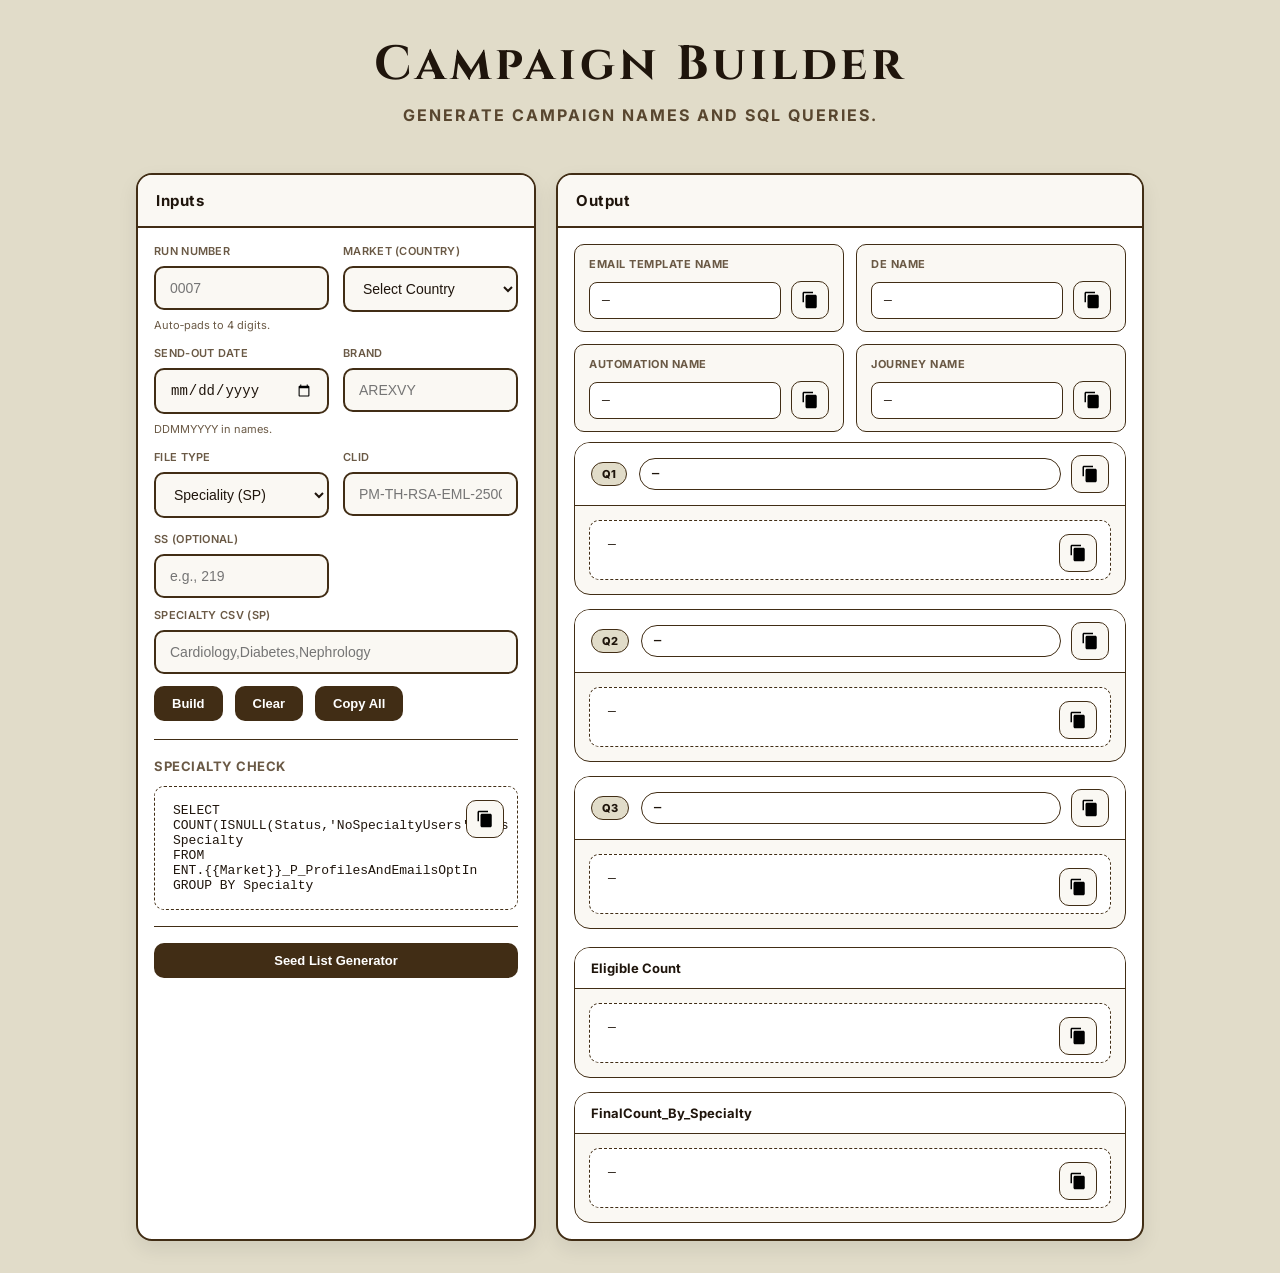
<file: tools/campaign-builder/campaign-builder.html>
<!doctype html>
<html lang="en">
  <head>
    <meta charset="utf-8" />
    <meta name="viewport" content="width=device-width, initial-scale=1" />
    <title>Campaign Builder</title>
    <!-- Importing Cinzel and Inter fonts from Google Fonts -->
    <link
      href="https://fonts.googleapis.com/css2?family=Cinzel:wght@500;700&family=Inter:wght@400;500;600;700&display=swap"
      rel="stylesheet"
    />

    <link rel="stylesheet" href="../../shared/theme-tokens.css" />
    <link rel="stylesheet" href="campaign-builder.css" />
  </head>
  <body>
    <header>
      <h1 class="mainHeading">Campaign Builder</h1>
      <p class="subHeading">Generate campaign names and SQL queries.</p>
    </header>

    <div id="mainPage" class="page-container active">
      <main>
        <div class="wrap">
          <div class="grid">
            <section class="card">
              <h2>Inputs</h2>
              <div class="body">
                <div class="form">
                  <div class="field">
                    <label for="run">Run Number</label>
                    <input
                      id="run"
                      class="input"
                      placeholder="0007"
                      maxlength="8"
                      autocomplete="off"
                    />
                    <div class="hint">Auto‑pads to 4 digits.</div>
                  </div>
                  <div class="field">
                    <label for="market">Market (Country)</label>
                    <select id="market" class="input">
                      <option value="">Select Country</option>
                      <option value="DZ">Algeria</option>
                      <option value="AR">Argentina</option>
                      <option value="BY">Belarus</option>
                      <option value="BR">Brazil</option>
                      <option value="CL">Chile</option>
                      <option value="CO">Colombia</option>
                      <option value="CR">Costa Rica</option>
                      <option value="DO">Dominican Republic</option>
                      <option value="EC">Ecuador</option>
                      <option value="EG">Egypt</option>
                      <option value="SV">El Salvador</option>
                      <option value="XG">Gulf</option>
                      <option value="GT">Guatemala</option>
                      <option value="IN">India</option>
                      <option value="ID">Indonesia</option>
                      <option value="JM">Jamaica</option>
                      <option value="JO">Jordan</option>
                      <option value="KZ">Kazakhstan</option>
                      <option value="KE">Kenya</option>
                      <option value="LB">Lebanon</option>
                      <option value="MY">Malaysia</option>
                      <option value="MX">Mexico</option>
                      <option value="MA">Morocco</option>
                      <option value="NG">Nigeria</option>
                      <option value="PK">Pakistan</option>
                      <option value="PA">Panama</option>
                      <option value="PE">Peru</option>
                      <option value="PH">Philippines</option>
                      <option value="RU">Russia</option>
                      <option value="SA">Saudi Arabia</option>
                      <option value="LK">Sri Lanka</option>
                      <option value="TH">Thailand</option>
                      <option value="TT">Trinidad and Tobago</option>
                      <option value="TN">Tunisia</option>
                      <option value="TR">Turkey</option>
                      <option value="UA">Ukraine</option>
                      <option value="UY">Uruguay</option>
                      <option value="VN">Vietnam</option>
                      <option value="VE">Venezuela</option>
                    </select>
                  </div>
                  <div class="field">
                    <label for="date">Send-out Date</label>
                    <input id="date" type="date" class="input" />
                    <div class="hint">DDMMYYYY in names.</div>
                  </div>
                  <div class="field">
                    <label for="brand">Brand</label>
                    <input
                      id="brand"
                      class="input"
                      placeholder="AREXVY"
                      maxlength="40"
                      autocomplete="off"
                    />
                  </div>
                  <div class="field">
                    <label for="filetype">File Type</label>
                    <select id="filetype" class="input">
                      <option value="SP">Speciality (SP)</option>
                      <option value="FF">Flatfile (FF)</option>
                    </select>
                  </div>
                  <div class="field">
                    <label for="clid">CLID</label>
                    <input
                      id="clid"
                      class="input"
                      placeholder="PM-TH-RSA-EML-250009"
                      maxlength="80"
                      autocomplete="off"
                    />
                  </div>
                  <div class="field">
                    <label for="ss">SS (Optional)</label>
                    <input
                      id="ss"
                      class="input"
                      placeholder="e.g., 219"
                      maxlength="40"
                      autocomplete="off"
                    />
                  </div>
                </div>

                <div
                  id="specialtyRow"
                  class="field"
                  style="margin-top: 10px; display: none"
                >
                  <label for="specialty">Specialty CSV (SP)</label>
                  <input
                    id="specialty"
                    class="input"
                    placeholder="Cardiology,Diabetes,Nephrology"
                    autocomplete="off"
                  />
                </div>

                <div
                  id="ffJoinRow"
                  class="two-col"
                  style="margin-top: 10px; display: none"
                >
                  <div class="field">
                    <label for="ffJoinKey">Flatfile Join Key (FF)</label>
                    <select id="ffJoinKey" class="input">
                      <option value="VeevaID">VeevaID</option>
                      <option value="MDMID">MDMID</option>
                      <option value="Email">Email</option>
                    </select>
                  </div>
                </div>

                <div class="row-buttons">
                  <button id="build" class="btn">Build</button>
                  <button id="clear" class="btn">Clear</button>
                  <button id="copyAll" class="btn">Copy All</button>
                </div>

                <div class="specialty-check">
                  <div class="specialty-check-title">Specialty Check</div>
                  <div class="sql-container">
                    <div id="specialtyCheckSql" class="sql"></div>
                    <button
                      class="icon-btn copy sql-copy-btn"
                      data-target="specialtyCheckSql"
                      title="Copy query"
                    >
                      <svg class="glyph" viewBox="0 0 24 24">
                        <path
                          d="M16 1H4c-1.1 0-2 .9-2 2v12h2V3h12V1zm3 4H8c-1.1 0-2 .9-2 2v14c0 1.1.9 2 2 2h11c1.1 0 2-.9 2-2V7c0-1.1-.9-2-2-2z"
                        />
                      </svg>
                      <svg
                        class="tick"
                        viewBox="0 0 24 24"
                        width="18"
                        height="18"
                      >
                        <path
                          d="M9 16.2l-3.5-3.5-1.4 1.4L9 19 20 8l-1.4-1.4z"
                          fill="currentColor"
                        />
                      </svg>
                    </button>

                    <div
                      style="
                        margin-top: 16px;
                        padding-top: 16px;
                        border-top: 1px solid var(--border);
                      "
                    >
                      <button
                        class="btn"
                        id="seedListBtn"
                        style="width: 100%"
                        onclick="showSeedPage()"
                      >
                        Seed List Generator
                      </button>
                    </div>
                  </div>
                </div>
              </div>
            </section>

            <section class="card">
              <h2>Output</h2>
              <div class="body">
                <div class="caps" style="margin-bottom: 10px">
                  <div id="flatfileNameCap" class="cap" style="display: none">
                    <div class="label">FlatFile Name</div>
                    <div class="value-row">
                      <div id="flatfileName" class="value">—</div>
                      <button
                        class="icon-btn copy"
                        data-target="flatfileName"
                        title="Copy"
                      >
                        <svg class="glyph" viewBox="0 0 24 24">
                          <path
                            d="M16 1H4c-1.1 0-2 .9-2 2v12h2V3h12V1zm3 4H8c-1.1 0-2 .9-2 2v14c0 1.1.9 2 2 2h11c1.1 0 2-.9 2-2V7c0-1.1-.9-2-2-2z"
                          />
                        </svg>
                        <svg
                          class="tick"
                          viewBox="0 0 24 24"
                          width="18"
                          height="18"
                        >
                          <path
                            d="M9 16.2l-3.5-3.5-1.4 1.4L9 19 20 8l-1.4-1.4z"
                            fill="currentColor"
                          />
                        </svg>
                      </button>
                    </div>
                  </div>
                  <div class="cap">
                    <div class="label">Email Template Name</div>
                    <div class="value-row">
                      <div id="emailName" class="value">—</div>
                      <button
                        class="icon-btn copy"
                        data-target="emailName"
                        title="Copy"
                      >
                        <svg class="glyph" viewBox="0 0 24 24">
                          <path
                            d="M16 1H4c-1.1 0-2 .9-2 2v12h2V3h12V1zm3 4H8c-1.1 0-2 .9-2 2v14c0 1.1.9 2 2 2h11c1.1 0 2-.9 2-2V7c0-1.1-.9-2-2-2z"
                          />
                        </svg>
                        <svg
                          class="tick"
                          viewBox="0 0 24 24"
                          width="18"
                          height="18"
                        >
                          <path
                            d="M9 16.2l-3.5-3.5-1.4 1.4L9 19 20 8l-1.4-1.4z"
                            fill="currentColor"
                          />
                        </svg>
                      </button>
                    </div>
                  </div>
                  <div class="cap">
                    <div class="label">DE Name</div>
                    <div class="value-row">
                      <div id="deName" class="value">—</div>
                      <button
                        class="icon-btn copy"
                        data-target="deName"
                        title="Copy"
                      >
                        <svg class="glyph" viewBox="0 0 24 24">
                          <path
                            d="M16 1H4c-1.1 0-2 .9-2 2v12h2V3h12V1zm3 4H8c-1.1 0-2 .9-2 2v14c0 1.1.9 2 2 2h11c1.1 0 2-.9 2-2V7c0-1.1-.9-2-2-2z"
                          />
                        </svg>
                        <svg
                          class="tick"
                          viewBox="0 0 24 24"
                          width="18"
                          height="18"
                        >
                          <path
                            d="M9 16.2l-3.5-3.5-1.4 1.4L9 19 20 8l-1.4-1.4z"
                            fill="currentColor"
                          />
                        </svg>
                      </button>
                    </div>
                  </div>
                  <div class="cap">
                    <div class="label">Automation Name</div>
                    <div class="value-row">
                      <div id="autoName" class="value">—</div>
                      <button
                        class="icon-btn copy"
                        data-target="autoName"
                        title="Copy"
                      >
                        <svg class="glyph" viewBox="0 0 24 24">
                          <path
                            d="M16 1H4c-1.1 0-2 .9-2 2v12h2V3h12V1zm3 4H8c-1.1 0-2 .9-2 2v14c0 1.1.9 2 2 2h11c1.1 0 2-.9 2-2V7c0-1.1-.9-2-2-2z"
                          />
                        </svg>
                        <svg
                          class="tick"
                          viewBox="0 0 24 24"
                          width="18"
                          height="18"
                        >
                          <path
                            d="M9 16.2l-3.5-3.5-1.4 1.4L9 19 20 8l-1.4-1.4z"
                            fill="currentColor"
                          />
                        </svg>
                      </button>
                    </div>
                  </div>
                  <div class="cap">
                    <div class="label">Journey Name</div>
                    <div class="value-row">
                      <div id="journeyName" class="value">—</div>
                      <button
                        class="icon-btn copy"
                        data-target="journeyName"
                        title="Copy"
                      >
                        <svg class="glyph" viewBox="0 0 24 24">
                          <path
                            d="M16 1H4c-1.1 0-2 .9-2 2v12h2V3h12V1zm3 4H8c-1.1 0-2 .9-2 2v14c0 1.1.9 2 2 2h11c1.1 0 2-.9 2-2V7c0-1.1-.9-2-2-2z"
                          />
                        </svg>
                        <svg
                          class="tick"
                          viewBox="0 0 24 24"
                          width="18"
                          height="18"
                        >
                          <path
                            d="M9 16.2l-3.5-3.5-1.4 1.4L9 19 20 8l-1.4-1.4z"
                            fill="currentColor"
                          />
                        </svg>
                      </button>
                    </div>
                  </div>
                </div>

                <div class="queries">
                  <div class="q">
                    <div class="qhead">
                      <div class="qtitle">
                        <span class="qbubble">Q1</span>
                        <div class="qname-container">
                          <span id="q1name" class="qname">—</span>
                          <button
                            class="icon-btn copy"
                            data-target="q1name"
                            title="Copy name"
                          >
                            <svg class="glyph" viewBox="0 0 24 24">
                              <path
                                d="M16 1H4c-1.1 0-2 .9-2 2v12h2V3h12V1zm3 4H8c-1.1 0-2 .9-2 2v14c0 1.1.9 2 2 2h11c1.1 0 2-.9 2-2V7c0-1.1-.9-2-2-2z"
                              />
                            </svg>
                            <svg
                              class="tick"
                              viewBox="0 0 24 24"
                              width="18"
                              height="18"
                            >
                              <path
                                d="M9 16.2l-3.5-3.5-1.4 1.4L9 19 20 8l-1.4-1.4z"
                                fill="currentColor"
                              />
                            </svg>
                          </button>
                        </div>
                      </div>
                    </div>
                    <div class="qbody">
                      <div class="sql-container">
                        <div id="q1sql" class="sql">—</div>
                        <button
                          class="icon-btn copy sql-copy-btn"
                          data-target="q1sql"
                          title="Copy query"
                        >
                          <svg class="glyph" viewBox="0 0 24 24">
                            <path
                              d="M16 1H4c-1.1 0-2 .9-2 2v12h2V3h12V1zm3 4H8c-1.1 0-2 .9-2 2v14c0 1.1.9 2 2 2h11c1.1 0 2-.9 2-2V7c0-1.1-.9-2-2-2z"
                            />
                          </svg>
                          <svg
                            class="tick"
                            viewBox="0 0 24 24"
                            width="18"
                            height="18"
                          >
                            <path
                              d="M9 16.2l-3.5-3.5-1.4 1.4L9 19 20 8l-1.4-1.4z"
                              fill="currentColor"
                            />
                          </svg>
                        </button>
                      </div>
                    </div>
                  </div>

                  <div class="q">
                    <div class="qhead">
                      <div class="qtitle">
                        <span class="qbubble">Q2</span>
                        <div class="qname-container">
                          <span id="q2name" class="qname">—</span>
                          <button
                            class="icon-btn copy"
                            data-target="q2name"
                            title="Copy name"
                          >
                            <svg class="glyph" viewBox="0 0 24 24">
                              <path
                                d="M16 1H4c-1.1 0-2 .9-2 2v12h2V3h12V1zm3 4H8c-1.1 0-2 .9-2 2v14c0 1.1.9 2 2 2h11c1.1 0 2-.9 2-2V7c0-1.1-.9-2-2-2z"
                              />
                            </svg>
                            <svg
                              class="tick"
                              viewBox="0 0 24 24"
                              width="18"
                              height="18"
                            >
                              <path
                                d="M9 16.2l-3.5-3.5-1.4 1.4L9 19 20 8l-1.4-1.4z"
                                fill="currentColor"
                              />
                            </svg>
                          </button>
                        </div>
                      </div>
                    </div>
                    <div class="qbody">
                      <div class="sql-container">
                        <div id="q2sql" class="sql">—</div>
                        <button
                          class="icon-btn copy sql-copy-btn"
                          data-target="q2sql"
                          title="Copy query"
                        >
                          <svg class="glyph" viewBox="0 0 24 24">
                            <path
                              d="M16 1H4c-1.1 0-2 .9-2 2v12h2V3h12V1zm3 4H8c-1.1 0-2 .9-2 2v14c0 1.1.9 2 2 2h11c1.1 0 2-.9 2-2V7c0-1.1-.9-2-2-2z"
                            />
                          </svg>
                          <svg
                            class="tick"
                            viewBox="0 0 24 24"
                            width="18"
                            height="18"
                          >
                            <path
                              d="M9 16.2l-3.5-3.5-1.4 1.4L9 19 20 8l-1.4-1.4z"
                              fill="currentColor"
                            />
                          </svg>
                        </button>
                      </div>
                    </div>
                  </div>

                  <div class="q">
                    <div class="qhead">
                      <div class="qtitle">
                        <span class="qbubble">Q3</span>
                        <div class="qname-container">
                          <span id="q3name" class="qname">—</span>
                          <button
                            class="icon-btn copy"
                            data-target="q3name"
                            title="Copy name"
                          >
                            <svg class="glyph" viewBox="0 0 24 24">
                              <path
                                d="M16 1H4c-1.1 0-2 .9-2 2v12h2V3h12V1zm3 4H8c-1.1 0-2 .9-2 2v14c0 1.1.9 2 2 2h11c1.1 0 2-.9 2-2V7c0-1.1-.9-2-2-2z"
                              />
                            </svg>
                            <svg
                              class="tick"
                              viewBox="0 0 24 24"
                              width="18"
                              height="18"
                            >
                              <path
                                d="M9 16.2l-3.5-3.5-1.4 1.4L9 19 20 8l-1.4-1.4z"
                                fill="currentColor"
                              />
                            </svg>
                          </button>
                        </div>
                      </div>
                    </div>
                    <div class="qbody">
                      <div class="sql-container">
                        <div id="q3sql" class="sql">—</div>
                        <button
                          class="icon-btn copy sql-copy-btn"
                          data-target="q3sql"
                          title="Copy query"
                        >
                          <svg class="glyph" viewBox="0 0 24 24">
                            <path
                              d="M16 1H4c-1.1 0-2 .9-2 2v12h2V3h12V1zm3 4H8c-1.1 0-2 .9-2 2v14c0 1.1.9 2 2 2h11c1.1 0 2-.9 2-2V7c0-1.1-.9-2-2-2z"
                            />
                          </svg>
                          <svg
                            class="tick"
                            viewBox="0 0 24 24"
                            width="18"
                            height="18"
                          >
                            <path
                              d="M9 16.2l-3.5-3.5-1.4 1.4L9 19 20 8l-1.4-1.4z"
                              fill="currentColor"
                            />
                          </svg>
                        </button>
                      </div>
                    </div>
                  </div>
                </div>

                <div class="additional-queries">
                  <div class="simple-query">
                    <div class="simple-query-head">Eligible Count</div>
                    <div class="simple-query-body">
                      <div class="sql-container">
                        <div id="eligibleCountSql" class="sql">—</div>
                        <button
                          class="icon-btn copy sql-copy-btn"
                          data-target="eligibleCountSql"
                          title="Copy query"
                        >
                          <svg class="glyph" viewBox="0 0 24 24">
                            <path
                              d="M16 1H4c-1.1 0-2 .9-2 2v12h2V3h12V1zm3 4H8c-1.1 0-2 .9-2 2v14c0 1.1.9 2 2 2h11c1.1 0 2-.9 2-2V7c0-1.1-.9-2-2-2z"
                            />
                          </svg>
                          <svg
                            class="tick"
                            viewBox="0 0 24 24"
                            width="18"
                            height="18"
                          >
                            <path
                              d="M9 16.2l-3.5-3.5-1.4 1.4L9 19 20 8l-1.4-1.4z"
                              fill="currentColor"
                            />
                          </svg>
                        </button>
                      </div>
                    </div>
                  </div>

                  <div class="simple-query">
                    <div class="simple-query-head">FinalCount_By_Specialty</div>
                    <div class="simple-query-body">
                      <div class="sql-container">
                        <div id="finalCountSql" class="sql">—</div>
                        <button
                          class="icon-btn copy sql-copy-btn"
                          data-target="finalCountSql"
                          title="Copy query"
                        >
                          <svg class="glyph" viewBox="0 0 24 24">
                            <path
                              d="M16 1H4c-1.1 0-2 .9-2 2v12h2V3h12V1zm3 4H8c-1.1 0-2 .9-2 2v14c0 1.1.9 2 2 2h11c1.1 0 2-.9 2-2V7c0-1.1-.9-2-2-2z"
                            />
                          </svg>
                          <svg
                            class="tick"
                            viewBox="0 0 24 24"
                            width="18"
                            height="18"
                          >
                            <path
                              d="M9 16.2l-3.5-3.5-1.4 1.4L9 19 20 8l-1.4-1.4z"
                              fill="currentColor"
                            />
                          </svg>
                        </button>
                      </div>
                    </div>
                  </div>
                </div>
              </div>
            </section>
          </div>
        </div>
      </main>
    </div>

    <div id="seedPage" class="page-container">
      <div class="seed-page-wrapper">
        <div class="seed-header">
          <button class="back-btn-small" onclick="showMainPage()">
            ← Back
          </button>
          <h1>SEED List CSV Generator</h1>
        </div>

        <div class="seed-container">
          <label class="seed-label" for="seedCountry">Select Country</label>
          <select id="seedCountry" class="seed-select">
            <option value="DZ">Algeria</option>
            <option value="AR">Argentina</option>
            <option value="BY">Belarus</option>
            <option value="BR">Brazil</option>
            <option value="CL">Chile</option>
            <option value="CO">Colombia</option>
            <option value="CR">Costa Rica</option>
            <option value="DO">Dominican Republic</option>
            <option value="EC">Ecuador</option>
            <option value="EG">Egypt</option>
            <option value="SV">El Salvador</option>
            <option value="XG">Gulf</option>
            <option value="GT">Guatemala</option>
            <option value="IN">India</option>
            <option value="ID">Indonesia</option>
            <option value="JM">Jamaica</option>
            <option value="JO">Jordan</option>
            <option value="KZ">Kazakhstan</option>
            <option value="KE">Kenya</option>
            <option value="LB">Lebanon</option>
            <option value="MY">Malaysia</option>
            <option value="MX">Mexico</option>
            <option value="MA">Morocco</option>
            <option value="NG">Nigeria</option>
            <option value="PK">Pakistan</option>
            <option value="PA">Panama</option>
            <option value="PE">Peru</option>
            <option value="PH">Philippines</option>
            <option value="RU">Russia</option>
            <option value="SA">Saudi Arabia</option>
            <option value="LK">Sri Lanka</option>
            <option value="TH">Thailand</option>
            <option value="TT">Trinidad and Tobago</option>
            <option value="TN">Tunisia</option>
            <option value="TR">Turkey</option>
            <option value="UA">Ukraine</option>
            <option value="UY">Uruguay</option>
            <option value="VN">Vietnam</option>
            <option value="VE">Venezuela</option>
          </select>

          <label class="seed-label" for="seedEmails">Enter Email IDs</label>
          <textarea
            id="seedEmails"
            class="seed-textarea"
            rows="6"
            placeholder="One email per line (e.g., john.d.doe@example.com)"
          ></textarea>
          <div class="seed-note">
            Note: Enter emails line-by-line or comma-separated.
          </div>

          <button class="seed-btn" onclick="generateSeedCSV()">
            Generate CSV
          </button>

          <div id="seedOutput" class="seed-output">
            <a
              id="seedDownloadLink"
              class="seed-download-link"
              style="display: none"
              >Download CSV</a
            >
          </div>
        </div>
      </div>
    </div>
    <script src="campaign-builder.js"></script>
  </body>
</html>
</file>
<file: shared/theme-tokens.css>
/* ════════════════════════════════════════════════════════════
   SHARED THEME TOKENS · "Ivory & Espresso"
   ────────────────────────────────────────────────────────────
   SINGLE SOURCE OF TRUTH for all tool stylesheets:
     · campaign-builder.css
     · speciality-finder.css
     · flash-compariosn.css

   Usage option A (recommended): link this file BEFORE each
   tool stylesheet in your HTML and delete the embedded
   :root block from each tool file:
     <link rel="stylesheet" href="theme-tokens.css">
     <link rel="stylesheet" href="campaign-builder.css">

   Usage option B (standalone): keep the embedded :root block
   in each tool file — but edit values HERE first, then copy
   the block into each file to keep them in sync.
════════════════════════════════════════════════════════════ */
:root {
  /* ── Core palette ── */
  --bg: #e1dcc9; /* Soft warm ivory canvas */
  --surface: #ffffff; /* Pure white for card surfaces */
  --surface-cream: #faf8f3; /* Light cream: inputs, inactive blocks, headers */
  --ink: #1f150c; /* Primary deep espresso text */
  --ink-deep: #0d0a06; /* Near-black espresso (deepest hover states) */
  --ink-muted: #6a5945; /* Muted bronze-brown: labels, hints, notes */
  --border-color: #412d15; /* Deep warm chocolate / espresso brand color */
  --border: #412d15; /* Backward compatibility for inline styles */

  /* ── Interactive elements ── */
  --primary-btn: #412d15; /* Deep espresso for buttons */
  --primary-btn-hover: #1f150c; /* Darker espresso on button hover */
  --on-primary: #ffffff; /* Text/icons on espresso buttons */

  /* ── Status colors ── */
  --success: #2e7d32; /* Rich forest green: copy ticks, CSV download */
  --success-hover: #256428; /* Darker forest green for hover states */
  --success-soft: #d9f5d2; /* Soft green highlight (matched table rows) */
  --danger: #b23a48; /* Unified muted crimson: errors, missing, stop */

  /* ── A/B comparison accents ── */
  --accent-a-bg: #cecbf6;
  --accent-a-fg: #3c3489;
  --accent-b-bg: #9fe1cb;
  --accent-b-fg: #085041;
  --dot-a: #534ab7;
  --dot-b: #0f6e56;

  /* ── Translucent espresso veils (tints, washes, focus ring) ── */
  --veil: rgba(65, 45, 21, 0.15);
  --veil-strong: rgba(65, 45, 21, 0.25);
  --focus-ring: 0 0 0 3px var(--veil);

  /* ── Subtle borders & dividers ── */
  --border-soft: #d8d2c0; /* Table grids, pickers, idle dots */
  --border-softer: #efefef; /* Faintest separators, scrollbar tracks */

  /* ── Composite borders ── */
  --border-thick: 2px solid var(--border-color);
  --border-thin: 1px solid var(--border-color);
  --border-dashed: 1px dashed var(--border-color);
  --border-dashed-thick: 2px dashed var(--border-color);
  --border-soft-thin: 1px solid var(--border-soft);

  /* ── Radius scale ── */
  --radius-sm: 8px;
  --radius: 10px;
  --radius-md: 12px;
  --radius-lg: 16px;
  --radius-pill: 99px;

  /* ── Shadows ── */
  --shadow: 0 8px 20px rgba(0, 0, 0, 0.08);
  --shadow-lg: 0 8px 20px rgba(0, 0, 0, 0.12);
  --shadow-success: 0 4px 12px rgba(46, 125, 50, 0.2);

  /* ── Typography ── */
  --sans:
    "Inter", Arial, -apple-system, BlinkMacSystemFont, "Segoe UI", Roboto,
    sans-serif;
  --serif: "Cinzel", serif;
  --mono:
    ui-monospace, SFMono-Regular, Menlo, Consolas, "Liberation Mono", monospace;

  /* ── Layout ── */
  --container-max: 1080px;
}
</file>
<file: tools/campaign-builder/campaign-builder.css>
/* ════════════════════════════════════════════════════════════
   THEME TOKENS REQUIRED · "Ivory & Espresso"
   ────────────────────────────────────────────────────────────
   This stylesheet USES shared tokens but does NOT declare them.
   In your tool's HTML, load the shared token file first:

     <link rel="stylesheet" href="../../shared/theme-tokens.css" />

   (Single source of truth: shared/theme-tokens.css)
════════════════════════════════════════════════════════════ */

/* Global Resets */
*,
*::before,
*::after {
  box-sizing: border-box;
}
html,
body {
  height: 100%;
  margin: 0;
}
body {
  font-family: var(--sans);
  color: var(--ink);
  background-color: var(--bg);
  display: grid;
  grid-template-rows: auto 1fr;
  min-height: 100%;
}

/* Header Typography */
.mainHeading {
  font-family: var(--serif);
  font-size: 3rem;
  letter-spacing: 4px;
  text-align: center;
  margin: 32px 0 0 0;
  color: var(--ink);
}
.subHeading {
  color: var(--border-color);
  font-size: 1rem;
  font-weight: 700;
  letter-spacing: 2px;
  text-align: center;
  text-transform: uppercase;
  margin: 8px 0 28px 0;
  opacity: 0.85;
}

/* Layout Elements */
.wrap {
  max-width: var(--container-max);
  margin: 0 auto;
  padding: 16px 20px;
  position: relative;
  z-index: 1;
}
main .wrap {
  padding-block: 20px 32px;
}
.grid {
  display: grid;
  grid-template-columns: 400px 1fr;
  gap: 20px;
  padding-inline: 16px;
}
.two-col {
  display: grid;
  grid-template-columns: 1fr 1fr;
  gap: 12px;
}

/* Cards Styling (Input & Output Panels) */
.card {
  background: var(--surface);
  border: var(--border-thick);
  border-radius: var(--radius-lg);
  box-shadow: var(--shadow);
  min-width: 0;
  overflow: hidden;
  transition:
    transform 0.2s ease,
    box-shadow 0.2s ease;
}
.card:hover {
  transform: translateY(-2px);
}
.card h2 {
  margin: 0;
  padding: 16px 18px;
  background-color: var(--surface-cream);
  border-bottom: var(--border-thick);
  font-size: 15px;
  font-weight: 700;
  letter-spacing: 0.5px;
  color: var(--ink);
  display: flex;
  align-items: center;
  gap: 10px;
}
.card .body {
  padding: 16px;
}

/* Form Elements */
.form {
  display: grid;
  grid-template-columns: 1fr 1fr;
  gap: 14px;
}
.field {
  display: flex;
  flex-direction: column;
  gap: 8px;
  min-width: 0;
}
.field label {
  font-size: 11px;
  color: var(--ink-muted);
  font-weight: 600;
  letter-spacing: 0.3px;
  text-transform: uppercase;
}
.input,
select,
input[type="date"] {
  background-color: var(--surface-cream);
  color: var(--ink) !important;
  border: var(--border-thick);
  border-radius: var(--radius);
  padding: 12px 14px;
  font-size: 14px;
  outline: none;
  width: 100%;
  transition:
    border-color 0.2s ease,
    background-color 0.2s ease,
    box-shadow 0.2s ease;
}
.input:focus,
select:focus,
input[type="date"]:focus {
  border-color: var(--ink);
  background-color: var(--surface);
  box-shadow: var(--focus-ring);
}
.hint {
  font-size: 11px;
  color: var(--ink-muted);
}
select option,
select optgroup {
  color: var(--ink);
  background-color: var(--surface);
}

/* Theme Button Actions */
.row-buttons {
  display: flex;
  gap: 12px;
  align-items: center;
  margin-top: 12px;
  flex-wrap: wrap;
}
.btn {
  border: none;
  color: var(--on-primary);
  background: var(--primary-btn);
  padding: 10px 18px;
  border-radius: var(--radius);
  cursor: pointer;
  font-weight: 700;
  font-size: 13px;
  transition:
    background-color 0.2s ease,
    transform 0.2s ease;
}
.btn:hover {
  background: var(--primary-btn-hover);
  transform: translateY(-2px);
}
.btn:active {
  transform: translateY(0);
}

/* Copy & Icon Button Utilities */
.icon-btn {
  --sz: 38px;
  width: var(--sz);
  height: var(--sz);
  flex-shrink: 0;
  display: flex;
  align-items: center;
  justify-content: center;
  border-radius: var(--radius);
  border: var(--border-thin);
  background-color: var(--surface-cream);
  cursor: pointer;
  position: relative;
  transition:
    background-color 0.2s ease,
    border-color 0.2s ease;
}
.icon-btn:hover {
  background-color: var(--surface);
  border-color: var(--ink);
}
.glyph {
  width: 18px;
  height: 18px;
  color: var(--ink-muted);
  transition: color 0.2s ease;
}
.icon-btn:hover .glyph {
  color: var(--ink);
}
.tick {
  position: absolute;
  top: 50%;
  left: 50%;
  width: 100%;
  height: 100%;
  color: var(--success);
  opacity: 0;
  transform: translate(-50%, -50%) scale(0.8);
  transform-origin: center;
  transition:
    opacity 0.2s ease,
    transform 0.2s ease;
  pointer-events: none;
}
.icon-btn.copied .glyph {
  opacity: 0;
}
.icon-btn.copied .tick {
  opacity: 1;
  transform: translate(-50%, -50%) scale(1);
}

/* Metadata Output Elements (Caps) */
.caps {
  display: grid;
  grid-template-columns: 1fr 1fr;
  gap: 12px;
}
.cap {
  display: flex;
  flex-direction: column;
  gap: 10px;
  background-color: var(--surface-cream);
  border: var(--border-thin);
  border-radius: var(--radius);
  padding: 12px 14px;
  min-width: 0;
  transition:
    border-color 0.2s ease,
    background-color 0.2s ease;
}
.cap:hover {
  border-color: var(--border-color);
  background-color: var(--surface-cream);
}
.cap .label {
  font-size: 11px;
  color: var(--ink-muted);
  font-weight: 700;
  letter-spacing: 0.5px;
  text-transform: uppercase;
}
.cap .value-row {
  display: flex;
  align-items: center;
  gap: 10px;
  min-width: 0;
}
.cap .value {
  font-family: var(--mono);
  font-size: 13px;
  color: var(--ink) !important;
  white-space: nowrap;
  overflow-x: auto;
  padding: 10px 12px;
  border: var(--border-thin);
  border-radius: var(--radius-sm);
  background-color: var(--surface);
  flex: 1;
  min-width: 0;
  scrollbar-width: none;
}
.cap .value::-webkit-scrollbar {
  display: none;
}

/* Query Container Layout (Q1, Q2, Q3) */
.queries {
  display: grid;
  grid-template-columns: 1fr;
  gap: 14px;
}
.q {
  border: var(--border-thin);
  border-radius: var(--radius-lg);
  overflow: hidden;
  background-color: var(--surface-cream);
  transition: border-color 0.2s ease;
}
.q:hover {
  border-color: var(--border-color);
}
.qhead {
  display: flex;
  align-items: center;
  justify-content: space-between;
  gap: 12px;
  padding: 12px 16px;
  border-bottom: var(--border-thin);
  background-color: var(--surface);
}
.qtitle {
  display: flex;
  gap: 12px;
  align-items: center;
  min-width: 0;
  flex: 1;
}
.qbubble {
  font-size: 11px;
  padding: 4px 10px;
  border-radius: var(--radius-pill);
  border: var(--border-thin);
  color: var(--ink);
  background-color: var(--bg);
  flex-shrink: 0;
  font-weight: 800;
}
.qname-container {
  display: flex;
  align-items: center;
  gap: 10px;
  flex: 1;
  min-width: 0;
}
.qname {
  font-family: var(--mono);
  font-size: 12px;
  color: var(--ink);
  padding: 8px 12px;
  border: var(--border-thin);
  border-radius: var(--radius-pill);
  background-color: var(--surface);
  white-space: nowrap;
  overflow-x: auto;
  flex: 1;
  min-width: 0;
  font-weight: 600;
  scrollbar-width: none;
}
.qname::-webkit-scrollbar {
  display: none;
}
.qbody {
  padding: 14px;
  position: relative;
}

/* SQL Outputs Layout */
.sql-container {
  position: relative;
}
.sql {
  font-family: var(--mono);
  white-space: pre;
  color: var(--ink) !important;
  font-size: 13px;
  padding: 16px 18px;
  border: var(--border-dashed);
  border-radius: var(--radius);
  background-color: var(--surface);
  overflow-x: auto;
  min-height: 60px;
  scrollbar-width: none;
}
.sql::-webkit-scrollbar {
  display: none;
}
.sql-copy-btn {
  position: absolute;
  top: 14px;
  right: 14px;
}

/* Extra Diagnostics Queries */
.additional-queries {
  margin-top: 18px;
  display: grid;
  gap: 14px;
}
.simple-query {
  border: var(--border-thin);
  border-radius: var(--radius-lg);
  background-color: var(--surface-cream);
  overflow: hidden;
  transition: border-color 0.2s ease;
}
.simple-query:hover {
  border-color: var(--border-color);
}
.simple-query-head {
  padding: 12px 16px;
  background-color: var(--surface);
  border-bottom: var(--border-thin);
  font-size: 13px;
  font-weight: 700;
  color: var(--ink);
}
.simple-query-body {
  padding: 14px;
  position: relative;
}
.output-value {
  color: var(--ink) !important;
}

/* Specialty Check Sub-panel */
.specialty-check {
  margin-top: 18px;
  padding-top: 18px;
  border-top: var(--border-thin);
}
.specialty-check-title {
  font-size: 13px;
  font-weight: 700;
  color: var(--ink-muted);
  margin-bottom: 12px;
  letter-spacing: 0.5px;
  text-transform: uppercase;
}

/* Responsive Rules */
@media (max-width: 1120px) {
  .grid {
    grid-template-columns: 1fr;
  }
  .caps {
    grid-template-columns: 1fr;
  }
  .two-col {
    grid-template-columns: 1fr;
  }
}

/* Page Routing State */
.page-container {
  display: none;
}
.page-container.active {
  display: block;
}

/* Seed List Page Styling */
.seed-page-wrapper {
  max-width: 850px;
  margin: 0 auto;
  padding: 24px;
}
.seed-header {
  background-color: var(--surface);
  border: var(--border-thick);
  box-shadow: var(--shadow);
  padding: 16px 20px;
  margin-bottom: 24px;
  border-radius: var(--radius-lg);
  display: flex;
  align-items: center;
  justify-content: center;
  position: relative;
}
.seed-header h1 {
  margin: 0;
  font-family: var(--serif);
  color: var(--ink);
  font-size: 20px;
  font-weight: 700;
  letter-spacing: 0.5px;
  text-align: center;
}
.seed-header .back-btn-small {
  position: absolute;
  left: 20px;
}
.back-btn-small {
  border: none;
  color: var(--on-primary);
  background: var(--primary-btn);
  padding: 8px 16px;
  border-radius: var(--radius);
  cursor: pointer;
  font-weight: 700;
  font-size: 13px;
  display: inline-flex;
  align-items: center;
  gap: 6px;
  transition:
    background-color 0.2s ease,
    transform 0.2s ease;
}
.back-btn-small:hover {
  background-color: var(--primary-btn-hover);
  transform: translateY(-2px);
}
.seed-container {
  background-color: var(--surface);
  border: var(--border-thick);
  box-shadow: var(--shadow);
  border-radius: var(--radius-lg);
  padding: 28px;
}
.seed-label {
  display: block;
  font-size: 12px;
  color: var(--ink-muted);
  font-weight: 700;
  margin-top: 18px;
  margin-bottom: 8px;
  letter-spacing: 0.5px;
  text-transform: uppercase;
}
.seed-select,
.seed-textarea {
  background-color: var(--surface-cream);
  color: var(--ink);
  border: var(--border-thin);
  border-radius: var(--radius);
  padding: 12px 14px;
  font-size: 14px;
  outline: none;
  width: 100%;
  transition:
    border-color 0.2s ease,
    background-color 0.2s ease,
    box-shadow 0.2s ease;
}
.seed-select:focus,
.seed-textarea:focus {
  border-color: var(--ink);
  background-color: var(--surface);
  box-shadow: var(--focus-ring);
}
.seed-textarea {
  resize: vertical;
  font-family: var(--mono);
}
.seed-note {
  font-size: 11px;
  color: var(--ink-muted);
  margin-top: 8px;
}
.seed-btn {
  border: none;
  color: var(--on-primary);
  background: var(--primary-btn);
  padding: 14px 24px;
  border-radius: var(--radius);
  cursor: pointer;
  font-weight: 700;
  font-size: 14px;
  margin-top: 24px;
  width: 100%;
  transition:
    background-color 0.2s ease,
    transform 0.2s ease;
  text-transform: uppercase;
}
.seed-btn:hover {
  background-color: var(--primary-btn-hover);
  transform: translateY(-2px);
}
.seed-output {
  margin-top: 24px;
  text-align: center;
}
.seed-download-link {
  display: inline-block;
  padding: 14px 32px;
  background-color: var(--success);
  color: var(--on-primary);
  text-decoration: none;
  border-radius: var(--radius);
  font-weight: 700;
  font-size: 14px;
  letter-spacing: 0.3px;
  transition:
    background-color 0.2s ease,
    transform 0.2s ease;
  text-transform: uppercase;
  box-shadow: var(--shadow-success);
}
.seed-download-link:hover {
  background-color: var(--success-hover);
  transform: translateY(-2px);
}
</file>
